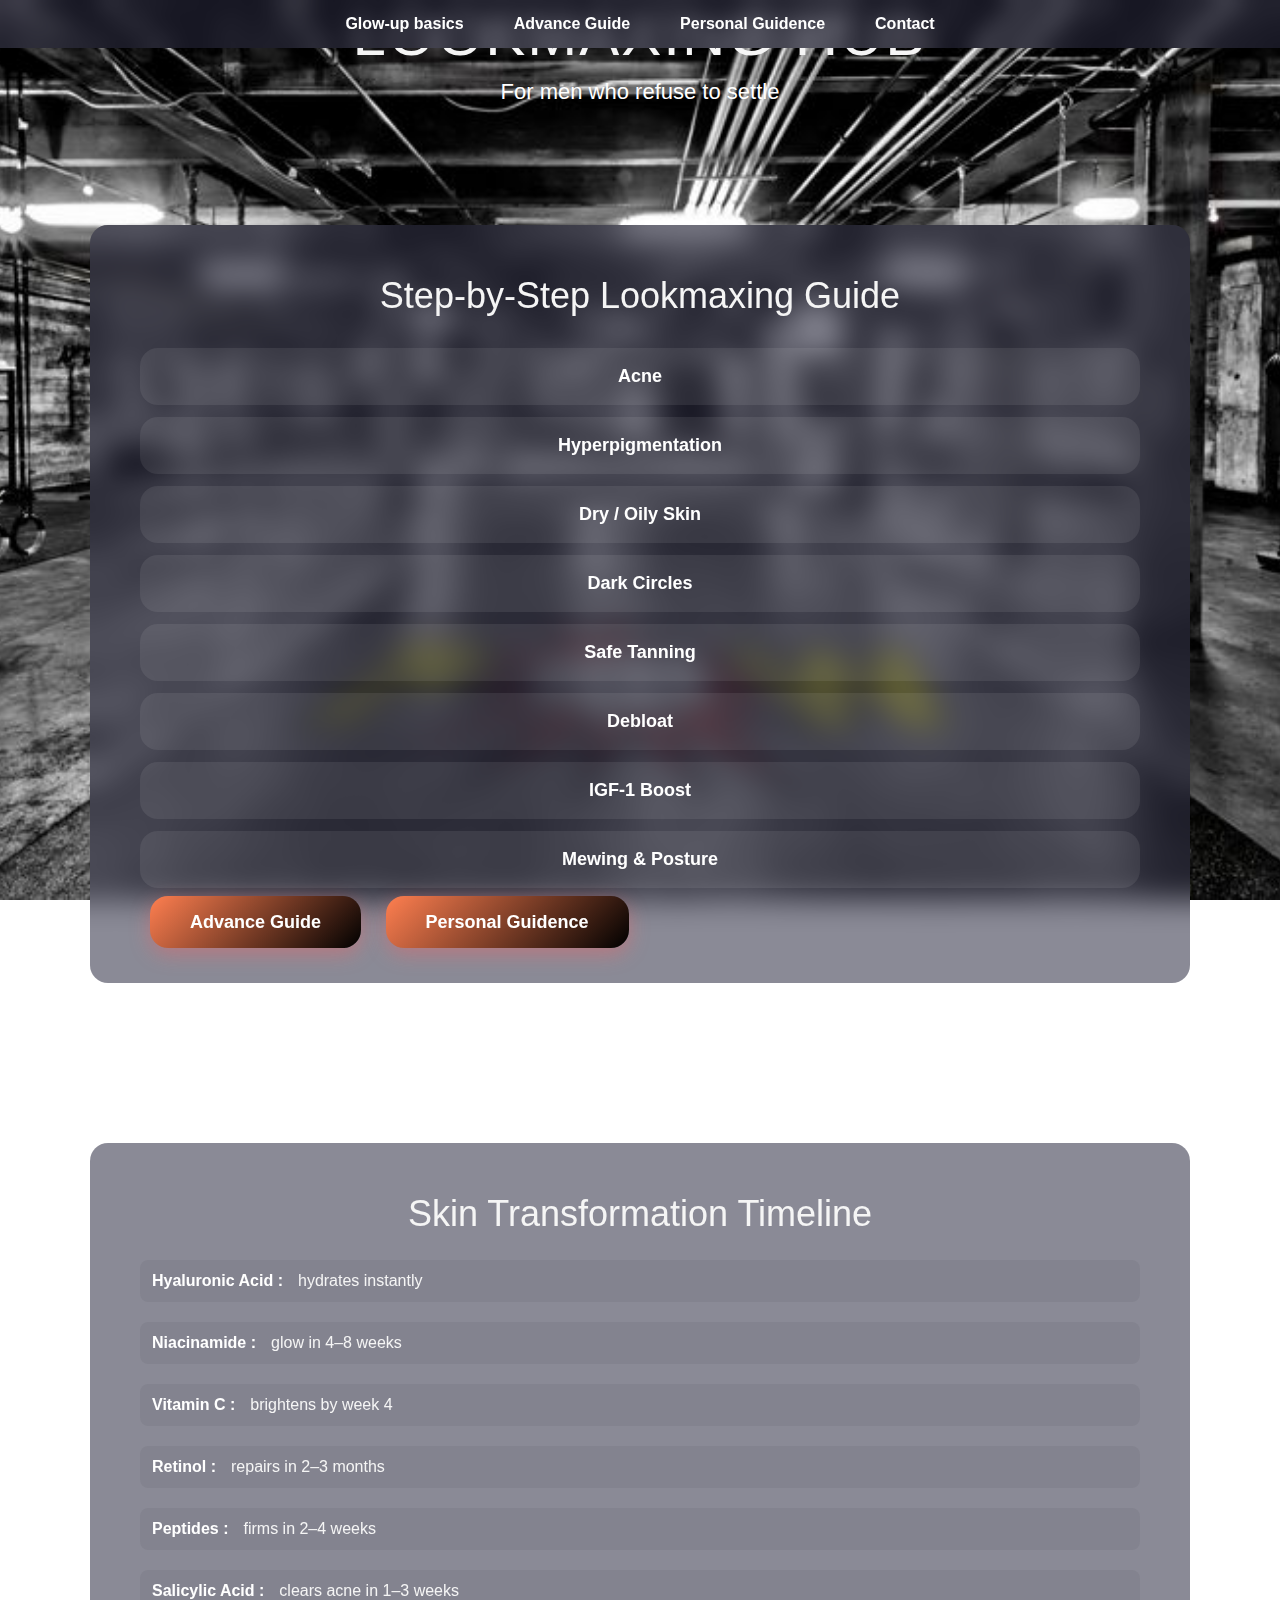
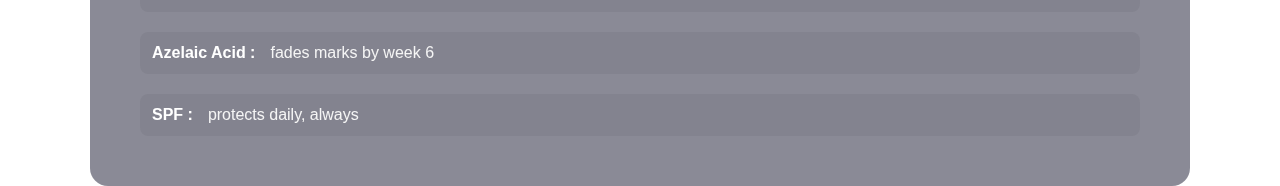
<file: index.html>
<!DOCTYPE html>
<html lang="en">
<head>
  <meta charset="UTF-8">
  <title>Level Up: Cold, Clean Lookmaxing Guide</title>
  <meta name="viewport" content="width=device-width,initial-scale=1">
  <style>
    :root{
      --accent:#ff7f50;
      --bg:#1e1e2f;
      --glass:rgba(42,42,64,.55);
      --text:#f5f5f5;
      --radius:18px;
    }
    *{margin:0;padding:0;box-sizing:border-box;font-family:'Segoe UI',Roboto,Arial,sans-serif}
    html,body{height:100%;scroll-behavior:smooth}
    body{
      background:url("img 1.jpg") center/cover fixed;
      display:flex;flex-direction:column;align-items:center;color:var(--text);
    }

    /* glass navbar */
    nav{
      position:fixed;top:0;left:0;right:0;
      display:flex;justify-content:center;gap:50px;
      padding:15px 0;background:var(--glass);backdrop-filter:blur(12px);z-index:1000;
    }
    nav a{color:var(--text);text-decoration:none;font-weight:600;transition:.3s}
    nav a:hover{color:var(--accent)}

    /* hero */
    header{
      height:100vh;display:flex;flex-direction:column;align-items:center;justify-content:center;
      text-align:center;padding:0 20px;
    }
    header h1{font-size:clamp(36px,5vw,60px);font-weight:400;letter-spacing:2px}
    header p{font-size:clamp(16px,2vw,22px);color:#ffffff;margin:10px 0 40px}

    /* glow buttons */
    .btn{
      padding:16px 40px;border:none;border-radius:var(--radius);
      background:linear-gradient(135deg,var(--accent),#000000);color:#fff;
      font-size:clamp(14px,2vw,18px);font-weight:600;cursor:pointer;
      text-decoration:none;transition:.4s;margin:0 10px;
      box-shadow:0 6px 20px rgba(255,95,98,.4);
    }
    .btn:hover{transform:translateY(-4px) scale(1.05)}

    /* glass sections */
    section{
      width:100%;max-width:1100px;margin:80px 20px;padding:clamp(30px,4vw,50px);
      background:var(--glass);border-radius:var(--radius);backdrop-filter:blur(15px);
    }
    section h2{font-size:clamp(24px,3.5vw,36px);font-weight:400;text-align:center;margin-bottom:25px}

    /* accordion */
    .accordion{
      width:100%;padding:18px 24px;margin:6px 0;
      background:rgba(255,255,255,.08);border:none;border-radius:var(--radius);
      color:#fff;font-size:18px;font-weight:600;cursor:pointer;
      transition:.3s text-align left;
    }
    .accordion:hover{background:rgba(255,255,255,.15)}
    .accordion+.panel{
      max-height:0;overflow:hidden;transition:max-height .4s ease;
      background:rgba(255,255,255,.07);border-radius:0 0 var(--radius) var(--radius);
    }
    .accordion+.panel ul{padding:20px;margin:0}
    .panel.open{max-height:500px}

    /* timeline */
    .timeline{display:grid;gap:20px}
    .timeline li{display:flex;align-items:center;gap:15px;padding:12px;border-radius:8px;background:rgba(0, 0, 0, 0.05)}
    .timeline li span{font-weight:600;color:#ffffff}
    .timeline li small{color:#ccc}

    /* gallery */
    .gallery{display:flex;justify-content:center;gap:40px;flex-wrap:wrap}
    .gallery img{
      width:300px;height:auto;border-radius:var(--radius);box-shadow:0 8px 20px rgba(0,0,0,.35);
      transition:.4s;
    }
    .gallery img:hover{transform:scale(1.05)}

    /* responsive */
    @media(max-width:600px){
      .gallery{flex-direction:column}
      .btn{display:block;margin:10px 0}
    }
  </style>
</head>

<body>
  <!-- NAV -->
  <nav>
     
    <a href="index.html" style="color:#fff;text-decoration:none;font-weight:600">Glow-up basics</a>
    
    <a href="advanceguide.html" style="color:#fff;text-decoration:none;font-weight:600">Advance Guide</a>
    <a href="Guides.html" style="color:#fff;text-decoration:none;font-weight:600">Personal Guidence</a>
    <a href="contact.html" style="color:#fff;text-decoration:none;font-weight:600">Contact</a>
      
  </nav>

  <!-- HERO -->
  <header>
    <h1>LOOKMAXING HUB</h1>
    <p>For men who refuse to settle</p>
    
  </header>

  
  <section id="guide">
    <h2>Step-by-Step Lookmaxing Guide</h2>

    <button class="accordion">Acne</button>
    <div class="panel">
      <ul>
        <li>2 % salicylic cleanser AM/PM</li>
        <li>2.5 % benzoyl peroxide at night</li>
        <li>Avoid dairy & sugar</li>
        <li>Change pillowcases every 2 days</li>
      </ul>
    </div>

    <button class="accordion">Hyperpigmentation</button>
    <div class="panel">
      <ul>
        <li>15 % Vitamin-C serum AM</li>
        <li>5 % niacinamide nightly</li>
        <li>Daily SPF 50+ (re-apply every 2 h)</li>
      </ul>
    </div>

    <button class="accordion">Dry / Oily Skin</button>
    <div class="panel">
      <ul>
        <li>Dry: hyaluronic acid + ceramide cream</li>
        <li>Oily: niacinamide + clay mask 2× week</li>
        <li>Never skip moisturizer</li>
      </ul>
    </div>

    <button class="accordion">Dark Circles</button>
    <div class="panel">
      <ul>
        <li>7–9 h quality sleep</li>
        <li>Caffeine eye serum AM</li>
        <li>Lower salt & alcohol</li>
      </ul>
    </div>

    <button class="accordion">Safe Tanning</button>
    <div class="panel">
      <ul>
        <li>Sun: 15–20 min max with SPF 30</li>
        <li>Self-tan: DHA lotion (gradual)</li>
        <li>Exfoliate before application</li>
      </ul>
    </div>

    <button class="accordion">Debloat</button>
    <div class="panel">
      <ul>
        <li>Ice roller or cold splash AM</li>
        <li>Lymphatic massage 5 min daily</li>
        <li>Low-sodium diet + jeera water</li>
      </ul>
    </div>

    <button class="accordion">IGF-1 Boost</button>
    <div class="panel">
      <ul>
        <li>8 h nightly sleep</li>
        <li>High-protein diet (1 g/lb body weight)</li>
        <li>Resistance training 3–5× week</li>
      </ul>
    </div>

    <button class="accordion">Mewing & Posture</button>
    <div class="panel">
      <ul>
        <li>Tongue fully on roof of mouth</li>
        <li>Lips closed, teeth lightly touching</li>
        <li>Chin tucks & wall angels daily</li>
      </ul>
    </div>
    <br>
    <a class="btn" href="advanceguide.html">Advance Guide</a>
    <a class="btn" href="Guides.html">Personal Guidence</a>
  </section>

   

  <!-- SKIN TRANSFORMATION TIMELINE -->
  <section id="timeline">
    <h2>Skin Transformation Timeline</h2>
    <ul class="timeline">
      <li><span>Hyaluronic Acid :</span> hydrates instantly</li>
      <li><span>Niacinamide :</span> glow in 4–8 weeks</li>
      <li><span>Vitamin C :</span> brightens by week 4</li>
      <li><span>Retinol :</span> repairs in 2–3 months</li>
      <li><span>Peptides :</span> firms in 2–4 weeks</li>
      <li><span>Salicylic Acid :</span> clears acne in 1–3 weeks</li>
      <li><span>Azelaic Acid :</span> fades marks by week 6</li>
      <li><span>SPF :</span> protects daily, always</li>
    </ul>
  </section>

  

  <!-- tiny accordion script -->
  <script>
    document.querySelectorAll('.accordion').forEach(btn=>{
      btn.addEventListener('click',()=>{
        const panel = btn.nextElementSibling;
        panel.classList.toggle('open');
      });
    });
  </script>
</body>
</html>
</file>
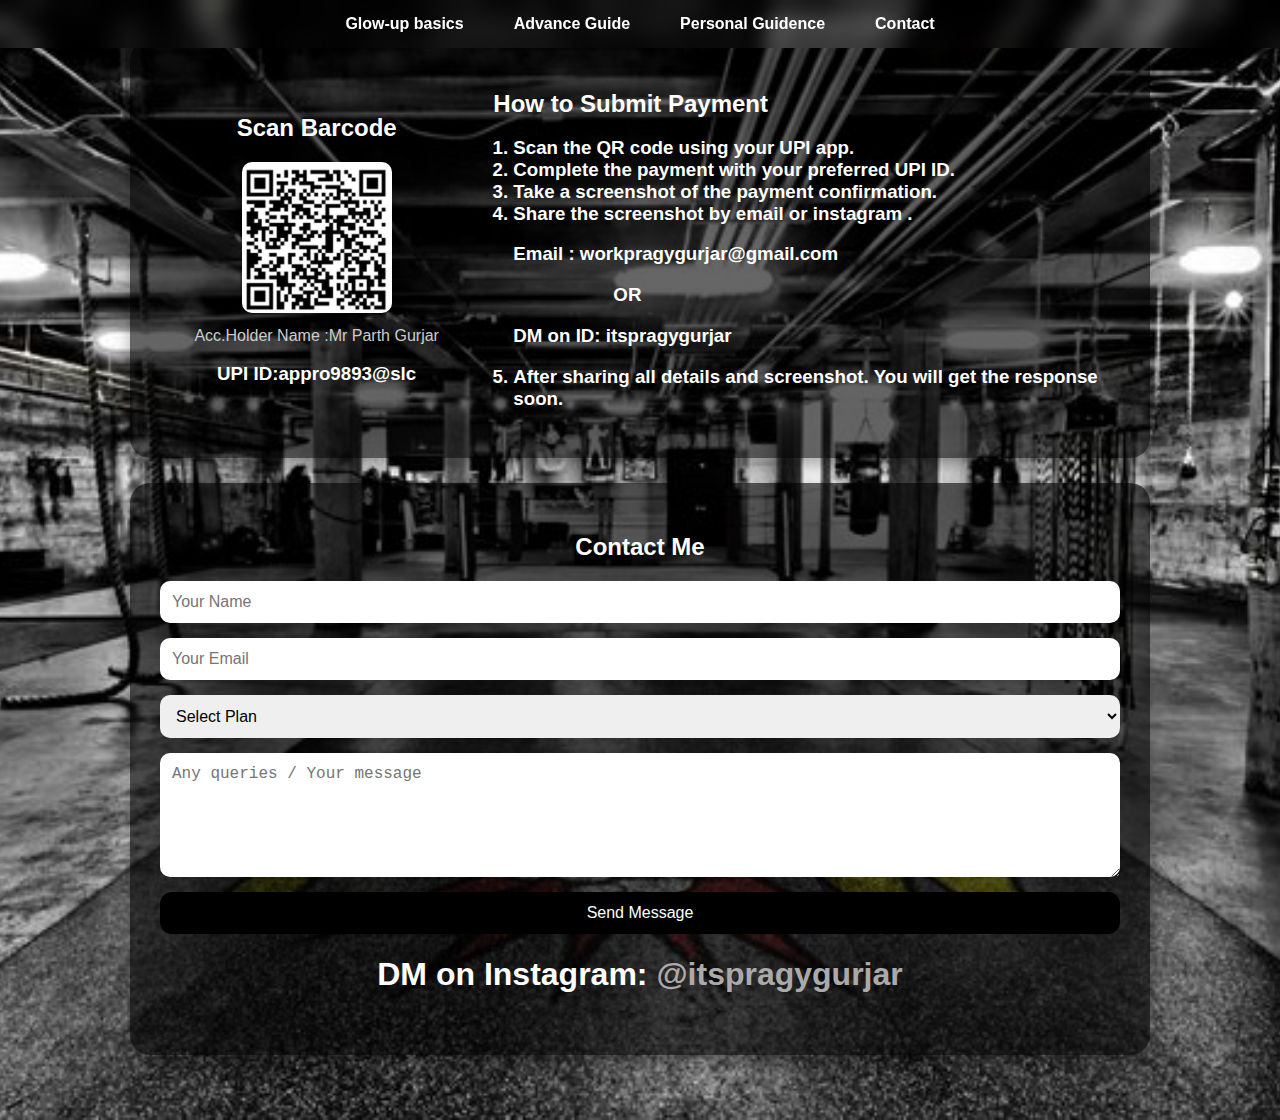
<file: contact.html>
<!DOCTYPE html>
<html lang="en">
<head>
  <meta charset="UTF-8">
  <title>Contact</title>
  <link rel="stylesheet" href="style.css">
</head>
<body>
  <!-- NAV -->
  <nav>
     <a href="index.html" style="color:#fff;text-decoration:none;font-weight:600">Glow-up basics</a>
    
    <a href="advanceguide.html" style="color:#fff;text-decoration:none;font-weight:600">Advance Guide</a>
    <a href="Guides.html" style="color:#fff;text-decoration:none;font-weight:600">Personal Guidence</a>
    <a href="contact.html" style="color:#fff;text-decoration:none;font-weight:600">Contact</a>
      
      
  </nav>
  <div class="container">

    <!-- Payment Card -->
    <div class="card payment-card">
      <div class="payment-left">
        <h2>Scan Barcode</h2>
        <img src="img 4.jpg" alt="UPI Scanner" class="scanner-img">
        <p style="text-align:center;margin-top:10px;color:#ccc">
      Acc.Holder Name :Mr Parth Gurjar
       
    </p>
        <h3>UPI ID:appro9893@slc</h3></p>
      </div>
      <div class="payment-right">
        <h2>How to Submit Payment</h2>
        <h3><ol>
          <li>Scan the QR code using your UPI app.</li>
          <li>Complete the payment with your preferred UPI ID.</li>
          <li>Take a screenshot of the payment confirmation.</li>
          <li>Share the screenshot by email or instagram .</li>
          <p> Email : workpragygurjar@gmail.com</p>
           <p style="padding-left:100px; ">OR</p>
           <p>DM on ID: itspragygurjar</p>
         <li>After sharing all details and screenshot.
            You will get the response soon.</li>
        </ol></h3>
      </div>
    </div>

    <!-- Contact Form Card -->
    <div class="card contact-card">
      <h2>Contact Me</h2>
      <form action="https://formspree.io/f/xnnzkzbv" method="POST">
        <input type="text" name="name" placeholder="Your Name" required>
        <input type="email"name="email" placeholder="Your Email" required>
        <select name="plan" required>
          <option value="" disabled selected>Select Plan</option>
          <option>Advance Guide (299/-)</option>
        <option>PT Basic (999/-)</option>
        <option>PT Standard (1499/-)</option>
        <option>PT Premium (2399/-)</option>
        </select>
        <textarea name="message" placeholder="Any queries / Your message " required></textarea>
        <button type="submit">Send Message</button>
      </form>
     <h1><p class="insta-link">
        DM on Instagram: <a href="https://instagram.com/itspragy.gurjar" target="_blank">@itspragygurjar</a>
        
      </p></h1> 
    </div>

  </div>
</body>
</html>
</file>
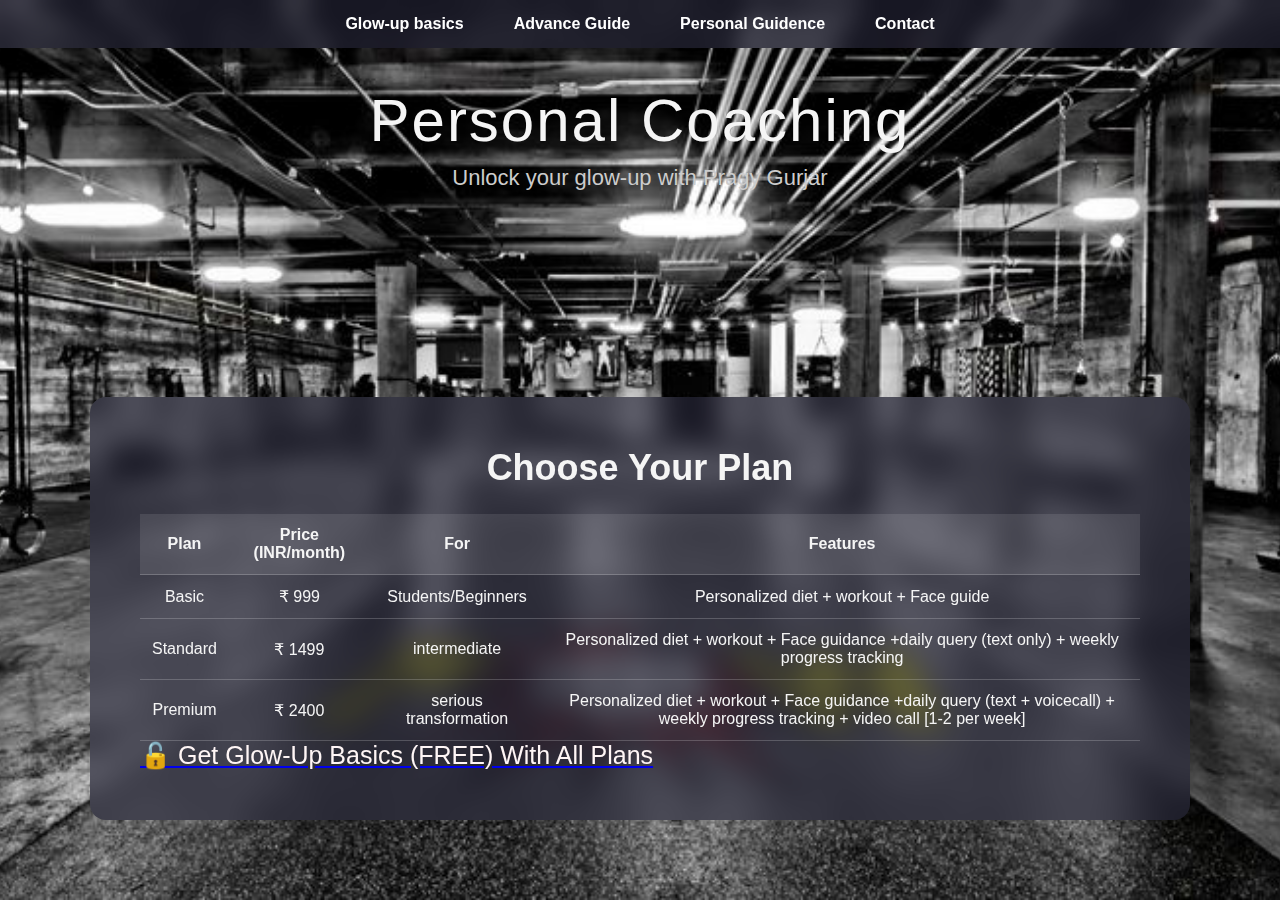
<file: Guides.html>
<!DOCTYPE html>
<html lang="en">
<head>
  <meta charset="UTF-8">
  <title>Personal Coaching – Pragy Gurjar</title>
  <meta name="viewport" content="width=device-width,initial-scale=1">
  <style>
    :root{--accent:#000000;--bg:#1e1e2f;--glass:rgba(42,42,64,.55);--text:#f5f5f5;--radius:16px}
    *{margin:0;padding:0;box-sizing:border-box;font-family:'Segoe UI',Roboto,Arial,sans-serif}
    html,body{height:100%;scroll-behavior:smooth}
    body{
      background:url("img 1.jpg") center/cover fixed;
      display:flex;flex-direction:column;align-items:center;color:var(--text);
    }
    nav{
      position:fixed;top:0;left:0;right:0;
      display:flex;justify-content:center;gap:50px;
      padding:15px 0;background:var(--glass);backdrop-filter:blur(12px);z-index:1000;
    }
    nav a{color:var(--text);text-decoration:none;font-weight:600;transition:.3s}
    nav a:hover{color:var(--accent)}
    header{
      height:100vh;display:flex;flex-direction:column;align-items:center;justify-content:center;
      text-align:center;padding:0 20px;
    }
    header h1{font-size:clamp(36px,5vw,60px);font-weight:300;letter-spacing:2px}
    header p{font-size:clamp(16px,2vw,22px);color:#ccc;margin:10px 0 40px}
    .section{
      width:100%;max-width:1100px;margin:80px 20px;padding:clamp(30px,4vw,50px);
      background:var(--glass);border-radius:var(--radius);backdrop-filter:blur(15px);
    }
    .section h2{font-size:clamp(24px,3.5vw,36px);text-align:center;margin-bottom:25px}
    /* pricing table */
    table{width:100%;border-collapse:collapse}
    th,td{padding:12px;border-bottom:1px solid rgba(255,255,255,.2);text-align:center}
    th{background:rgba(255,255,255,.1);font-weight:600}
    /* scanner image */
    .scanner-img{width:100%;max-width:400px;border-radius:var(--radius);margin:20px auto;display:block}
    /* formspree form */
    form{display:flex;flex-direction:column;gap:15px}
    input,textarea{
      padding:14px;border:none;border-radius:var(--radius);background:rgba(0, 0, 0, 0.07);
      color:#fff;font-size:16px;outline:none;
    }
    input::placeholder,textarea::placeholder{color:#bbb}
    button{
      padding:16px;border:none;border-radius:var(--radius);
      background:linear-gradient(135deg,var(--accent),#000000);color:#fff;
      font-size:17px;font-weight:600;cursor:pointer;transition:.3s;
    }
    button:hover{transform:scale(1.05)}
    .free-btn{
      background:linear-gradient(135deg,#000000,#000000) , color(srgb rgb(0, 0, 0) rgb(0, 0, 0) rgb(0, 0, 0));
    }
    .hidden{display:none}
    @media(max-width:600px){table{font-size:14px}}
  </style>
</head>

<body>
  <!-- NAV -->
  <nav>
     
    <a href="index.html" style="color:#fff;text-decoration:none;font-weight:600">Glow-up basics</a>
    
    <a href="advanceguide.html" style="color:#fff;text-decoration:none;font-weight:600">Advance Guide</a>
    <a href="Guides.html" style="color:#fff;text-decoration:none;font-weight:600">Personal Guidence</a>
    <a href="contact.html" style="color:#fff;text-decoration:none;font-weight:600">Contact</a>
      
  </nav>

  

  <!-- HERO -->
  <header>
    <h1>Personal Coaching</h1>
    <p>Unlock your glow-up with Pragy Gurjar</p>
  </header>

  <!-- PRICING TABLE -->
  <section id="plans" class="section">
    <h2>Choose Your Plan </h2>
    <table>
      <thead>
        <tr>
          <th>Plan</th>
          <th>Price (INR/month)</th>
          <th>For</th>
          
          <th>Features</th>
        </tr>
      </thead>
      <tbody>
        <tr>
          <td>Basic</td>
          <td>₹ 999</td>
          <td>Students/Beginners</td>
          
          <td> Personalized diet + workout + Face guide </td>
        </tr>
        <tr>
          <td>Standard</td>
          <td>₹ 1499</td>
          <td>intermediate</td>
           
          <td>  Personalized diet + workout +  Face guidance +daily query (text only) + weekly progress tracking</td>
        </tr>
        <tr>
          <td>Premium</td>
          <td>₹ 2400</td>
          <td>serious transformation</td>
          
          <td>  Personalized diet + workout +  Face guidance +daily query (text + voicecall) + weekly progress tracking + video call [1-2 per week] </td>
        </tr>
      </tbody>
    </table>

    <!-- FREE GLOW-UP BASICS -->
   
    <tr > <a class="btn free-btn" href="glowup.html" download><p style="color: #fff6f6; font-size:25px;">
      🔓 Get Glow-Up Basics (FREE) With All Plans </p>
    </a></tr>

  </section>
  
 

  <script>
    /* simple unlock logic */
    function unlockFull() { document.getElementById('unlock').classList.remove('hidden'); }
    function verify() {
      if (document.getElementById('receipt').value.trim()) {
        alert('✅ Access granted! Redirecting to full downloads…');
        window.location.href = '#';  // link your full pack here
      } else alert('Please paste your receipt / UTR.');
    }
  </script>
</body>
</html>
</file>
<file: style.css>
.navbar {
  display: flex;
  justify-content: space-between;
  align-items: center;
  padding: 20px 60px;
}

.logo {
  font-size: 24px;
  font-weight: 800;
}

.nav-links {
  list-style: none;
  display: flex;
  gap: 30px;
}

.nav-links li a {
  color: white;
  text-decoration: none;
  font-weight: 600;
}



/* glass navbar */
    nav{
      position:fixed;top:0;left:0;right:0;
      display:flex;justify-content:center;gap:50px;
      padding:15px 0;background:var(--glass);backdrop-filter:blur(12px);z-index:1000;
    }
    nav a{color:white;text-decoration:none;font-weight:600;transition:.3s}
    nav a:hover{color:#fff}








body {
  margin: 0;
  padding: 0;
  font-family: Arial, sans-serif;
  background: url('img 1.jpg') no-repeat center center/cover;
}

.container {
  display: flex;
  flex-direction: column;
  align-items: center;
  padding: 40px;
}

.card {
  width: 70%;
  max-width: 800px;
  background: rgba(0, 0, 0, 0.6);
  color: #fff;
  border-radius: 20px;
  padding: 30px;
  margin-bottom: 25px;
  box-shadow: 0 8px 16px rgba(0,0,0,0.3);
}

.payment-card {
  display: flex;
  align-items: center;
  gap: 20px;
}

.payment-left {
  flex: 1;
  text-align: center;
}

.scanner-img {
  width: 150px;
  height: auto;
  border-radius: 10px;
}

.payment-right {
  flex: 2;
}

.payment-right h2 {
  margin-bottom: 10px;
}

.payment-right ol {
  padding-left: 20px;
}

.contact-card h2 {
  text-align: center;
  margin-bottom: 20px;
}

form {
  display: flex;
  flex-direction: column;
  gap: 15px;
}

input, select, textarea {
  padding: 12px;
  border-radius: 10px;
  border: none;
  font-size: 16px;
}

textarea {
  min-height: 100px;
}

button {
  padding: 12px;
  background: black;
  color: white;
  font-size: 16px;
  border-radius: 12px;
  border: none;
  cursor: pointer;
}

button:hover {
  background: #333;
}

.insta-link {
  text-align: center;
  margin-top: 15px;
}

.insta-link a {
  color: #aaa;
  text-decoration: none;
}

.insta-link a:hover {
  text-decoration: underline;
}




















body {
  margin: 0;
  padding: 0;
  font-family: Arial, sans-serif;
  background: url('img 1.jpg') no-repeat center center/cover;
  color: white;
}

.container {
  display: flex;
  flex-direction: column;
  align-items: center;
  padding: 40px;
}

.card {
  width: 80%;
  max-width: 1000px;
  background: rgba(0,0,0,0.6);
  border-radius: 20px;
  padding: 30px;
  margin-bottom: 25px;
  box-shadow: 0 8px 16px rgba(0,0,0,0.3);
}

.advance-card {
  text-align: center;
}

.advance-card .price {
  font-size: 22px;
  font-weight: bold;
  margin: 10px 0 20px;
  color: #ffcc00;
}

.guide-details {
  background: rgba(255,255,255,0.1);
  border-radius: 10px;
  padding: 20px;
  font-size: 16px;
  line-height: 1.6;
}

.coaching-card {
  text-align: center;
}

.coaching-card h1 {
  font-size: 42px;
  margin: 0;
}

.coaching-card .subtitle {
  font-size: 18px;
  margin-top: 10px;
}

.table-card h2 {
  text-align: center;
  margin-bottom: 20px;
}

table {
  width: 100%;
  border-collapse: collapse;
  color: white;
}

th, td {
  padding: 14px;
  text-align: left;
}

th {
  background: rgba(255,255,255,0.15);
}

tr:nth-child(even) {
  background: rgba(255,255,255,0.05);
}

tr:hover {
  background: rgba(255,255,255,0.2);
}
</file>
